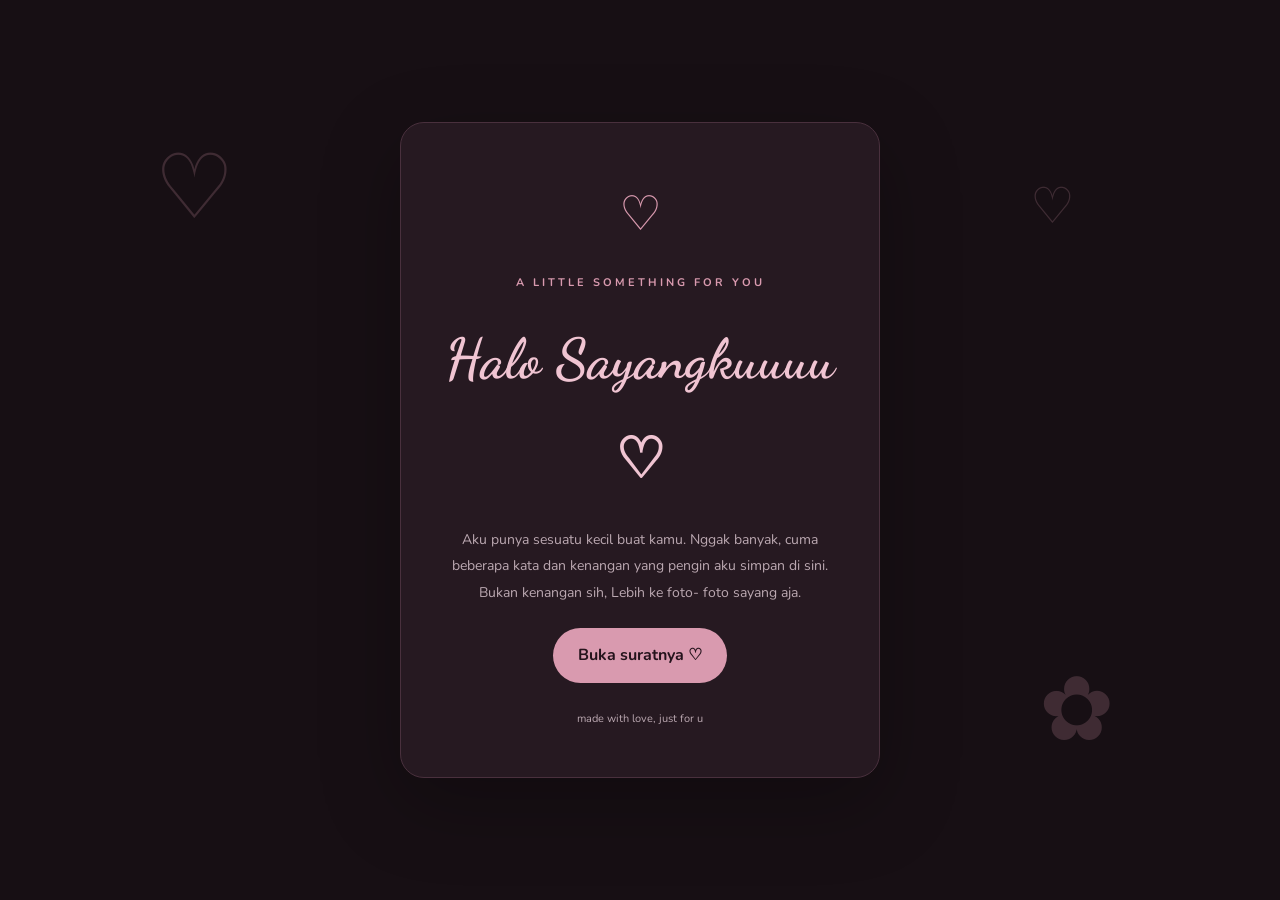
<file: index.html>
<!DOCTYPE html>
<html lang="id">
<head>
    <meta charset="UTF-8">
    <meta name="viewport" content="width=device-width, initial-scale=1.0">
    <title>For You ♡</title>
    <link rel="stylesheet" href="style.css">
    <link href="https://fonts.googleapis.com/css2?family=Dancing+Script:wght@600;700&family=Nunito:wght@400;600;700&display=swap" rel="stylesheet">
</head>
<body class="welcome-page">

    <div class="welcome-card">
        <div class="heart-icon">♡</div>
        <p class="eyebrow">A LITTLE SOMETHING FOR YOU</p>

        <h1>Halo Sayangkuuuu<span> ♡</span></h1>

        <p class="welcome-text">
            Aku punya sesuatu kecil buat kamu.
            Nggak banyak, cuma beberapa kata dan kenangan
            yang pengin aku simpan di sini. Bukan kenangan sih, Lebih ke foto- foto sayang aja.
        </p>

        <a href="home.html" class="love-button">
            Buka suratnya <span>♡</span>
        </a>

        <p class="tiny-note">made with love, just for u</p>
    </div>

    <div class="welcome-decoration decor-one">♡</div>
    <div class="welcome-decoration decor-two">✿</div>
    <div class="welcome-decoration decor-three">♡</div>

</body>
</html>
</file>
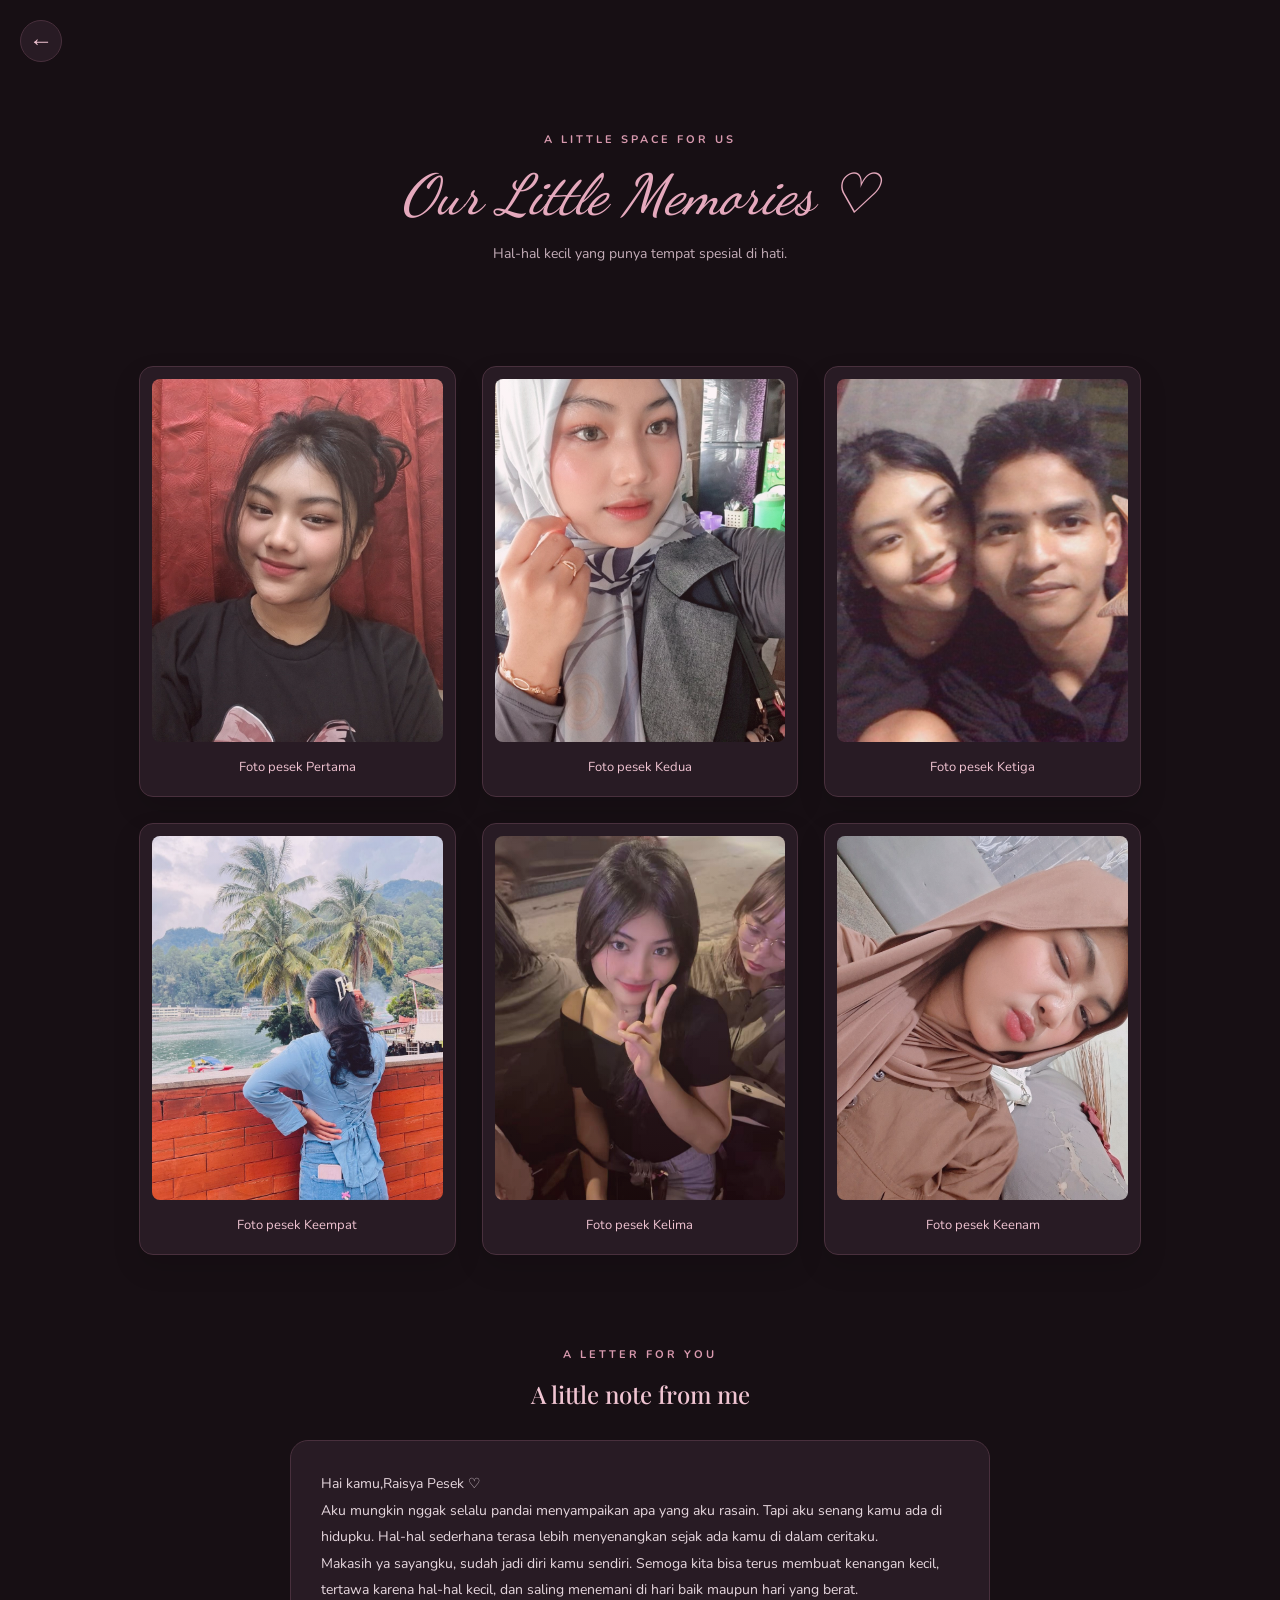
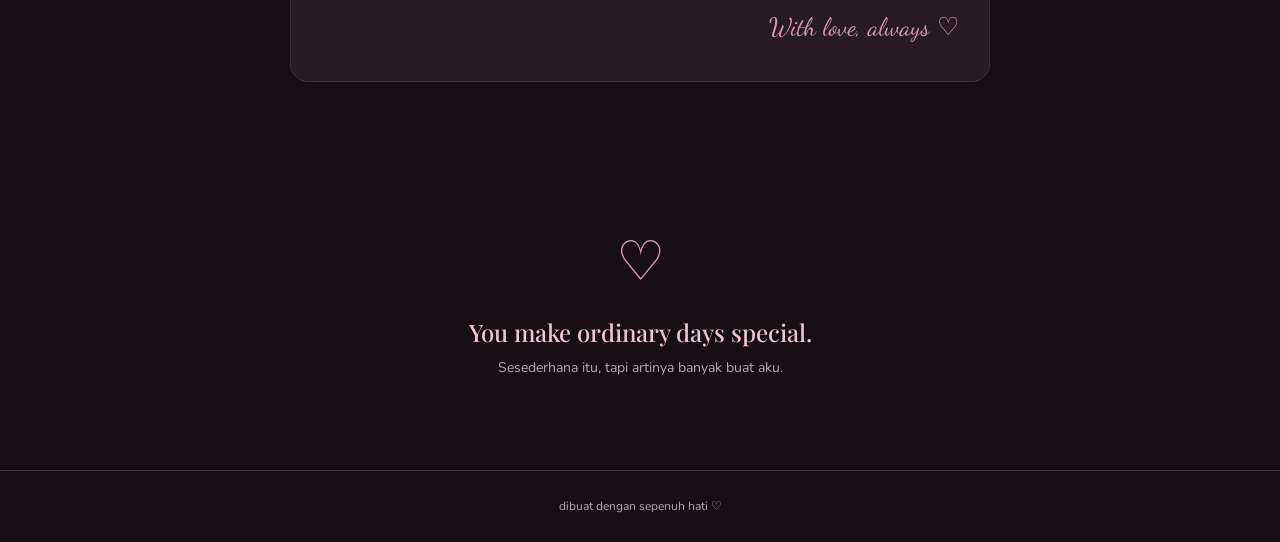
<file: home.html>
<!DOCTYPE html>
<html lang="id">
<head>
    <meta charset="UTF-8">
    <meta name="viewport" content="width=device-width, initial-scale=1.0">
    <title>Our Little Memories ♡</title>

    <link rel="stylesheet" href="style.css">
    <link href="https://fonts.googleapis.com/css2?family=Dancing+Script:wght@600;700&family=Nunito:wght@400;600;700&family=Playfair+Display:ital,wght@0,500;1,500&display=swap" rel="stylesheet">
</head>
<body class="home">

    <a href="index.html" class="back" aria-label="Kembali">←</a>

    <main class="wrap">

        <header class="top">
            <p class="kicker">A LITTLE SPACE FOR US</p>
            <h1>Our Little Memories <span>♡</span></h1>
            <p class="lead">Hal-hal kecil yang punya tempat spesial di hati.</p>
        </header>

        <section class="garland">

            <figure class="photo-card">
                <div class="pic">
                    <img src="sgt1.png" alt="Kenangan pertama">
                </div>
                <figcaption>Foto pesek Pertama</figcaption>
            </figure>

            <figure class="photo-card">
                <div class="pic">
                    <img src="sgt2.png" alt="Kenangan kedua">
                </div>
                <figcaption>Foto pesek Kedua</figcaption>
            </figure>

            <figure class="photo-card">
                <div class="pic">
                    <img src="sgt3.png" alt="Kenangan ketiga">
                </div>
                <figcaption>Foto pesek Ketiga</figcaption>
            </figure>

            <figure class="photo-card">
                <div class="pic">
                    <img src="sgt4.png" alt="Kenangan keempat">
                </div>
                <figcaption>Foto pesek Keempat</figcaption>
            </figure>

            <figure class="photo-card">
                <div class="pic">
                    <img src="sgt5.png" alt="Kenangan kelima">
                </div>
                <figcaption>Foto pesek Kelima</figcaption>
            </figure>

            <figure class="photo-card">
                <div class="pic">
                    <img src="sgt6.png" alt="Kenangan keenam">
                </div>
                <figcaption>Foto pesek Keenam</figcaption>
            </figure>

        </section>

        <section class="letter-section">
            <p class="kicker">A LETTER FOR YOU</p>
            <h2>A little note from me</h2>

            <div class="letter-card">
                <p>Hai kamu,Raisya Pesek ♡</p>

                <p>
                    Aku mungkin nggak selalu pandai menyampaikan apa yang
                    aku rasain. Tapi aku senang kamu ada di hidupku.
                    Hal-hal sederhana terasa lebih menyenangkan sejak
                    ada kamu di dalam ceritaku.
                </p>

                <p>
                    Makasih ya sayangku, sudah jadi diri kamu sendiri.
                    Semoga kita bisa terus membuat kenangan kecil,
                    tertawa karena hal-hal kecil, dan saling menemani
                    di hari baik maupun hari yang berat.
                </p>

                <p class="signature">With love, always ♡</p>
            </div>
        </section>

        <section class="final-message">
            <div class="big-heart">♡</div>
            <h2>You make ordinary days special.</h2>
            <p>Sesederhana itu, tapi artinya banyak buat aku.</p>
        </section>

    </main>

    <footer class="footer">
        dibuat dengan sepenuh hati ♡
    </footer>

    <script src="script.js"></script>
</body>
</html>
</file>
<file: style.css>
/* ==============================
   VARIABEL
============================== */
:root {
    --pink-50: #fff6f8;
    --pink-100: #ffe6ec;
    --pink-200: #ffcdd9;
    --pink-300: #f7a9bd;
    --rose: #d6486a;
    --rose-dark: #a92d4d;
    --cream: #fffaf3;
    --text: #5a3a44;
    --muted: #8d6c77;

    --serif: "Playfair Display", Georgia, "Times New Roman", serif;
    --sans: "Nunito", system-ui, "Segoe UI", Arial, sans-serif;
    --script: "Dancing Script", "Brush Script MT", cursive;
}

/* ==============================
   DASAR
============================== */
* { margin: 0; padding: 0; box-sizing: border-box; }

html { scroll-behavior: smooth; scroll-padding-top: 70px; }

body {
    font-family: var(--sans);
    color: var(--text);
    line-height: 1.8;
    overflow-x: hidden;
    animation: pageIn .7s ease both;
}

a { color: inherit; text-decoration: none; }

.wrap { width: min(1040px, 100% - 40px); margin-inline: auto; }
.narrow { max-width: 700px; }
.center { text-align: center; }

@keyframes pageIn { from { opacity: 0; } to { opacity: 1; } }

body.leaving { opacity: 0; transition: opacity .6s ease; }

/* ==============================
   TOMBOL
============================== */
.btn {
    display: inline-block;
    padding: 14px 32px;
    font: inherit; font-size: 16px; font-weight: 700; letter-spacing: .3px;
    color: #fff;
    background: linear-gradient(135deg, #e8678a, var(--rose));
    border: 0; border-radius: 999px; cursor: pointer;
    box-shadow: 0 10px 24px rgba(214, 72, 106, .3);
    transition: transform .2s, box-shadow .2s;
}
.btn:hover { transform: translateY(-3px); box-shadow: 0 14px 30px rgba(214, 72, 106, .38); }
.btn:active { transform: scale(.97); }
.btn:disabled { cursor: default; opacity: .85; }
.btn:focus-visible, .to-top:focus-visible, .nav a:focus-visible { outline: 3px solid var(--pink-300); outline-offset: 3px; }

/* ==============================
   HATI MELAYANG & LEDAKAN HATI
============================== */
.float-hearts { position: fixed; inset: 0; overflow: hidden; pointer-events: none; z-index: 0; }
.float-hearts span {
    position: absolute; bottom: -40px;
    color: var(--rose); opacity: 0;
    animation: rise linear infinite;
}
@keyframes rise {
    0%   { transform: translate(0, 0) rotate(0); opacity: 0; }
    10%  { opacity: var(--o, .3); }
    90%  { opacity: var(--o, .3); }
    100% { transform: translate(var(--sx, 0), -110vh) rotate(20deg); opacity: 0; }
}

.pop {
    position: fixed; z-index: 9999; pointer-events: none;
    color: var(--rose);
    transform: translate(-50%, -50%);
    animation: pop .9s ease-out forwards;
}
@keyframes pop {
    from { opacity: 1; transform: translate(-50%, -50%) scale(.6); }
    to   { opacity: 0; transform: translate(calc(-50% + var(--dx)), calc(-50% + var(--dy))) scale(1.15); }
}

/* ==============================
   HALAMAN WELCOME
============================== */
body.welcome {
    min-height: 100vh;
    background:
        radial-gradient(circle at 85% 105%, rgba(214, 72, 106, .2), transparent 50%),
        radial-gradient(circle at 10% -5%, rgba(255, 255, 255, .9), transparent 45%),
        linear-gradient(160deg, var(--pink-100) 0%, var(--pink-50) 55%, var(--pink-200) 100%);
}

.stage {
    position: relative; z-index: 1;
    min-height: 100vh;
    display: flex; flex-direction: column; align-items: center; justify-content: center;
    text-align: center;
    padding: 40px 24px;
}

.welcome h1 {
    font-family: var(--serif); font-style: italic; font-weight: 500;
    font-size: clamp(34px, 7vw, 58px); line-height: 1.2;
    color: var(--rose-dark);
    margin-bottom: 16px;
}
.welcome p { max-width: 420px; color: var(--muted); font-size: 17px; margin-bottom: 30px; }

.fade-up { opacity: 0; animation: fadeUp .9s ease forwards; animation-delay: var(--d, 0s); }
@keyframes fadeUp { from { opacity: 0; transform: translateY(18px); } to { opacity: 1; transform: none; } }

/* bunga */
.flower { position: fixed; z-index: 0; color: var(--pink-300); pointer-events: none; opacity: .75; animation: spin 60s linear infinite; }
.f1 { width: 150px; height: 150px; top: -40px; left: -40px; }
.f2 { width: 100px; height: 100px; top: 16%; right: 6%; color: var(--pink-200); }
.f3 { width: 130px; height: 130px; bottom: -35px; right: -25px; }
.f4 { width: 80px; height: 80px; bottom: 14%; left: 7%; color: var(--pink-200); }
@keyframes spin { to { transform: rotate(360deg); } }

/* amplop */
.envelope { position: relative; width: min(250px, 68vw); height: 164px; margin-bottom: 38px; }
.envelope.fade-up { animation: fadeUp .9s ease forwards, bob 5s ease-in-out 1.2s infinite; animation-delay: var(--d, 0s), 1.2s; }
@keyframes bob { 50% { transform: translateY(-8px); opacity: 1; } }

.env-back  { position: absolute; inset: 0; background: #f3a9bd; border-radius: 10px; }
.env-letter {
    position: absolute; left: 12%; right: 12%; top: 12px; height: 128px; z-index: 1;
    background:
        repeating-linear-gradient(transparent 0 20px, rgba(214, 72, 106, .15) 20px 21px) 0 34px / 100% 100% no-repeat,
        var(--cream);
    border-radius: 6px;
    box-shadow: 0 2px 8px rgba(0, 0, 0, .08);
    transition: transform .9s ease .25s;
}
.env-front {
    position: absolute; inset: 0; z-index: 2;
    background: linear-gradient(180deg, #fbc7d4, #f6b2c4);
    clip-path: polygon(0 0, 50% 54%, 100% 0, 100% 100%, 0 100%);
    border-radius: 10px;
}
.env-flap {
    position: absolute; left: 0; right: 0; top: 0; height: 60%; z-index: 3;
    background: #ef98b0;
    clip-path: polygon(0 0, 100% 0, 50% 100%);
    transform-origin: top center;
    transition: transform .8s ease, z-index 0s .4s;
}
.env-seal {
    position: absolute; left: 50%; top: 52%; z-index: 4;
    transform: translate(-50%, -50%);
    font-size: 34px; line-height: 1; color: var(--rose);
    text-shadow: 0 2px 6px rgba(169, 45, 77, .35);
    animation: beat 1.8s ease-in-out infinite;
    transition: opacity .4s;
}
@keyframes beat { 0%, 100% { transform: translate(-50%, -50%) scale(1); } 50% { transform: translate(-50%, -50%) scale(1.15); } }

body.opening .env-flap { transform: rotateX(180deg); z-index: 0; }
body.opening .env-letter { transform: translateY(-74px); }
body.opening .env-seal { opacity: 0; }

/* ==============================
   HALAMAN UTAMA
============================== */
body.home {
    background:
        radial-gradient(circle at 90% 0%, rgba(255, 205, 217, .55), transparent 40%),
        radial-gradient(circle at 0% 60%, rgba(255, 230, 236, .9), transparent 45%),
        var(--cream);
}

.home main, .home .footer, .back { position: relative; z-index: 1; }

.back {
    position: fixed; top: 16px; left: 18px; z-index: 5;
    font-size: 24px; line-height: 1; color: var(--rose);
    transition: transform .2s;
}
.back:hover { transform: scale(1.2); }

.top { text-align: center; padding: 70px 0 40px; }
.kicker { font-size: 13px; font-weight: 700; letter-spacing: 3px; text-transform: uppercase; color: var(--rose); margin-bottom: 8px; }
.top h1 { font-family: var(--serif); font-style: italic; font-weight: 500; font-size: clamp(32px, 6vw, 52px); line-height: 1.2; color: var(--rose-dark); margin-bottom: 10px; }
.lead { color: var(--muted); font-size: 17px; }

.fade-up { animation-delay: calc(var(--i, 0) * .12s); }

/* ==============================
   FOTO MENGGANTUNG DI BUNGA
============================== */
.garland { display: grid; grid-template-columns: repeat(3, 1fr); row-gap: 44px; padding-top: 10px; }

.hang { position: relative; padding-top: 30px; margin: 0; }

/* sulur (tanaman rambat) yang menyambung antar bunga */
.hang::before {
    content: ""; position: absolute; top: 30px; left: 0; right: 0; height: 2px;
    background: linear-gradient(90deg, #b6d3b0, #9cc296);
}
/* daun kecil */
.hang::after {
    content: ""; position: absolute; top: 20px; left: 22%; width: 16px; height: 9px;
    background: #a9cca3; border-radius: 0 100% 0 100%; transform: rotate(-25deg);
}

.bloom {
    position: absolute; top: 0; left: 50%; z-index: 2;
    width: 60px; height: 60px; margin-left: -30px;
    color: var(--pink-300);
    filter: drop-shadow(0 3px 5px rgba(169, 45, 77, .2));
}
.hang:nth-child(2) .bloom { color: #ffc2d1; }
.hang:nth-child(3) .bloom { color: #f48aa6; }
.hang:nth-child(4) .bloom { color: #ffd0da; }
.hang:nth-child(5) .bloom { color: #f7a9bd; }
.hang:nth-child(6) .bloom { color: #e9708f; }

/* tali + foto bergoyang pelan dari titik bunga */
.swing {
    position: relative; margin-top: 0;
    display: flex; flex-direction: column; align-items: center;
    padding: 0 16px;
    transform-origin: 50% 0;
    animation: swing var(--dur, 5s) ease-in-out var(--delay, 0s) infinite alternate;
}
@keyframes swing { from { transform: rotate(-2.2deg); } to { transform: rotate(2.2deg); } }
.hang:hover .swing { animation-play-state: paused; }

.string { width: 1.5px; height: var(--h, 30px); background: #d3aab6; }

.polaroid {
    width: min(100%, 250px);
    margin: 0;
    padding: 10px 10px 12px;
    background: #fff;
    border-radius: 6px;
    box-shadow: 0 14px 30px rgba(169, 45, 77, .18);
    transform: rotate(var(--rot, 0deg));
    transition: transform .4s ease, box-shadow .4s ease;
    cursor: pointer;
}
.hang:hover .polaroid { transform: rotate(0deg) scale(1.04); box-shadow: 0 18px 38px rgba(169, 45, 77, .25); }

.pic { position: relative; aspect-ratio: 4 / 5; overflow: hidden; border-radius: 3px; background: var(--pink-100); }
.pic img { display: block; width: 100%; height: 100%; object-fit: cover; }
.pic::after { content: ""; position: absolute; inset: 0; pointer-events: none; background: linear-gradient(180deg, rgba(255, 205, 217, .16), rgba(214, 72, 106, .1)); }
.pic.noimg { background: linear-gradient(135deg, var(--pink-200), var(--pink-100)); }
.pic.noimg img { display: none; }
.pic.noimg::before { content: "♡"; position: absolute; inset: 0; display: grid; place-items: center; font-size: 44px; color: var(--pink-300); }

.polaroid figcaption { margin-top: 10px; text-align: center; font-family: var(--script); font-size: 21px; line-height: 1.2; color: var(--rose-dark); }

/* ==============================
   PESAN SINGKAT
============================== */
.final { text-align: center; max-width: 620px; margin: 0 auto; padding: 80px 0 90px; }
.note { color: var(--muted); font-size: 17px; margin-bottom: 26px; }
.final blockquote { font-family: var(--serif); font-style: italic; font-weight: 500; font-size: clamp(24px, 4.6vw, 36px); line-height: 1.4; color: var(--rose-dark); }

.footer { padding: 26px 20px 36px; text-align: center; font-size: 14px; color: var(--muted); background: var(--pink-100); }

/* ==============================
   RESPONSIVE
============================== */
@media (max-width: 760px) {
    .garland { grid-template-columns: repeat(2, 1fr); row-gap: 36px; }
    .bloom { width: 50px; height: 50px; margin-left: -25px; }
    .hang { padding-top: 25px; }
    .hang::before { top: 25px; }
    .hang::after { top: 15px; }
    .swing { padding: 0 8px; }
    .polaroid { padding: 7px 7px 9px; }
    .polaroid figcaption { font-size: 17px; margin-top: 7px; }
    .top { padding: 60px 0 28px; }
    .final { padding: 56px 0 64px; }
}

@media (prefers-reduced-motion: reduce) {
    html { scroll-behavior: auto; }
    *, *::before, *::after { animation-duration: .01ms !important; animation-iteration-count: 1 !important; transition-duration: .01ms !important; }
    .fade-up { opacity: 1; }
}

/* ===== DARK DUSTY PINK THEME ===== */

:root {
    --bg: #170f14;
    --bg-soft: #21151d;
    --card: #281b24;
    --pink: #d99aaf;
    --pink-light: #f0c4d2;
    --text: #f7edf1;
    --muted: #bba8b1;
    --border: #49303d;
}

* {
    box-sizing: border-box;
}

body {
    margin: 0;
    background: var(--bg);
    color: var(--text);
    font-family: "Nunito", sans-serif;
}

a {
    color: inherit;
    text-decoration: none;
}

.welcome-page {
    min-height: 100vh;
    display: grid;
    place-items: center;
    padding: 24px;
    overflow: hidden;
    position: relative;
    background:
        radial-gradient(ellipse at top, #432536 0%, transparent 55%),
        var(--bg);
}

.welcome-card {
    width: min(100%, 480px);
    text-align: center;
    padding: 48px 32px;
    border: 1px solid var(--border);
    border-radius: 24px;
    background: rgba(40, 27, 36, 0.88);
    box-shadow: 0 25px 80px #00000040;
    position: relative;
    z-index: 1;
    animation: appear 0.8s ease both;
}

.heart-icon {
    font-size: 48px;
    color: var(--pink);
    margin-bottom: 16px;
}

.eyebrow,
.kicker {
    font-size: 11px;
    letter-spacing: 3px;
    color: var(--pink);
    font-weight: 700;
}

.welcome-card h1,
.top h1 {
    font-family: "Dancing Script", cursive;
    font-size: clamp(38px, 7vw, 56px);
    color: var(--pink-light);
    margin: 16px 0;
}

.welcome-text,
.lead {
    color: var(--muted);
    line-height: 1.9;
    font-size: 14px;
}

.love-button {
    display: inline-block;
    margin-top: 22px;
    padding: 13px 25px;
    border-radius: 30px;
    background: var(--pink);
    color: #25131c;
    font-weight: 700;
    transition: 0.25s ease;
}

.love-button:hover {
    background: var(--pink-light);
    transform: translateY(-3px);
}

.tiny-note {
    color: var(--muted);
    font-size: 11px;
    margin-top: 26px;
}

.welcome-decoration {
    position: absolute;
    color: #d99aaf35;
    font-size: 90px;
}

.decor-one {
    top: 12%;
    left: 12%;
}

.decor-two {
    bottom: 12%;
    right: 13%;
}

.decor-three {
    top: 18%;
    right: 16%;
    font-size: 50px;
}

.wrap {
    width: min(1050px, 100%);
    margin: auto;
    padding: 60px 24px 30px;
}

.back {
    position: fixed;
    top: 20px;
    left: 20px;
    z-index: 5;
    display: grid;
    place-items: center;
    width: 42px;
    height: 42px;
    border: 1px solid var(--border);
    border-radius: 50%;
    background: var(--card);
    color: var(--pink-light);
}

.top {
    text-align: center;
    margin-bottom: 48px;
}

.top h1 {
    margin: 12px 0;
}

.top h1 span {
    color: var(--pink);
}

.garland {
    display: grid;
    grid-template-columns: repeat(3, minmax(0, 1fr));
    gap: 26px;
}

.photo-card {
    margin: 0;
    padding: 12px;
    border: 1px solid var(--border);
    border-radius: 14px;
    background: var(--card);
    box-shadow: 0 12px 28px #00000020;
    transition: transform 0.25s ease, border-color 0.25s ease;
}

.photo-card:hover {
    transform: translateY(-5px);
    border-color: var(--pink);
}

.pic {
    width: 100%;
    aspect-ratio: 4 / 5;
    overflow: hidden;
    border-radius: 8px;
    background: var(--bg-soft);
}

.pic img {
    width: 100%;
    height: 100%;
    display: block;
    object-fit: cover;
}

.photo-card figcaption {
    padding: 14px 4px 5px;
    color: var(--pink-light);
    text-align: center;
    font-size: 13px;
}

.letter-section {
    max-width: 700px;
    margin: 90px auto;
    text-align: center;
}

.letter-section h2,
.final-message h2 {
    font-family: "Playfair Display", serif;
    color: var(--pink-light);
    font-weight: 500;
}

.letter-card {
    padding: 30px;
    margin-top: 24px;
    border: 1px solid var(--border);
    border-radius: 18px;
    background: var(--bg-soft);
    text-align: left;
    color: #e6d7de;
    line-height: 1.9;
    font-size: 14px;
}

.signature {
    text-align: right;
    font-family: "Dancing Script", cursive;
    font-size: 25px;
    color: var(--pink);
}

.final-message {
    text-align: center;
    padding: 40px 20px 60px;
}

.big-heart {
    font-size: 55px;
    color: var(--pink);
}

.final-message p {
    color: var(--muted);
    font-size: 14px;
}

.footer {
    padding: 25px;
    border-top: 1px solid var(--border);
    text-align: center;
    color: var(--muted);
    font-size: 12px;
}

@keyframes appear {
    from {
        opacity: 0;
        transform: translateY(15px);
    }
    to {
        opacity: 1;
        transform: translateY(0);
    }
}

@media (max-width: 700px) {
    .wrap {
        padding: 75px 18px 20px;
    }

    .garland {
        grid-template-columns: repeat(2, minmax(0, 1fr));
        gap: 14px;
    }

    .welcome-card {
        padding: 38px 23px;
    }

    .letter-card {
        padding: 23px;
    }

    .letter-section {
        margin: 65px auto;
    }
}

@media (max-width: 380px) {
    .garland {
        grid-template-columns: 1fr;
    }
}
/* TEMA PINK GELAP */
html,
body {
    background: #170f14 !important;
    color: #f7edf1 !important;
}

.home {
    background: #170f14 !important;
}

.top h1,
.top h1 span {
    color: #e5a9bd !important;
}

.kicker {
    color: #d99aaf !important;
}

.lead {
    color: #c5aeb9 !important;
}

.photo-card,
.letter-card {
    background: #281b24 !important;
    border-color: #49303d !important;
}

.photo-card figcaption {
    color: #f0c4d2 !important;
}

.footer {
    background: #170f14 !important;
    color: #bba8b1 !important;
}
</file>
